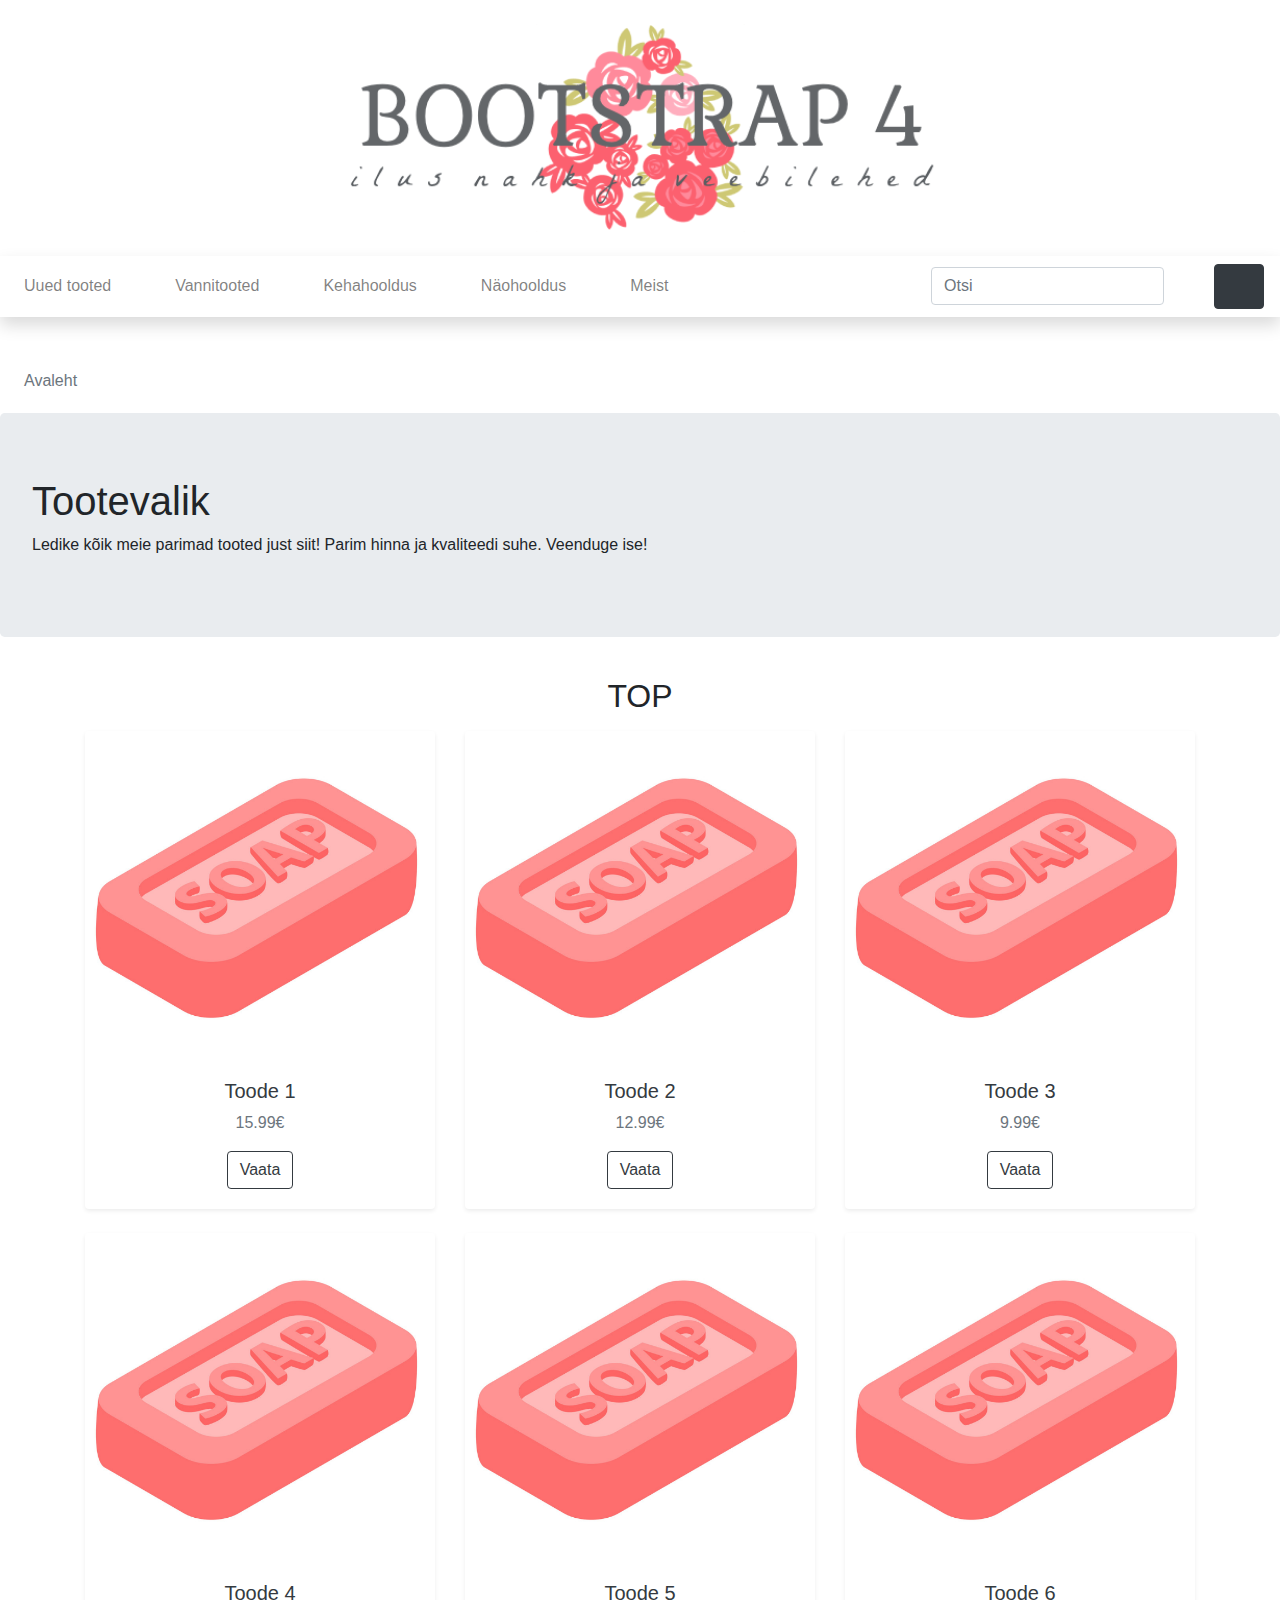
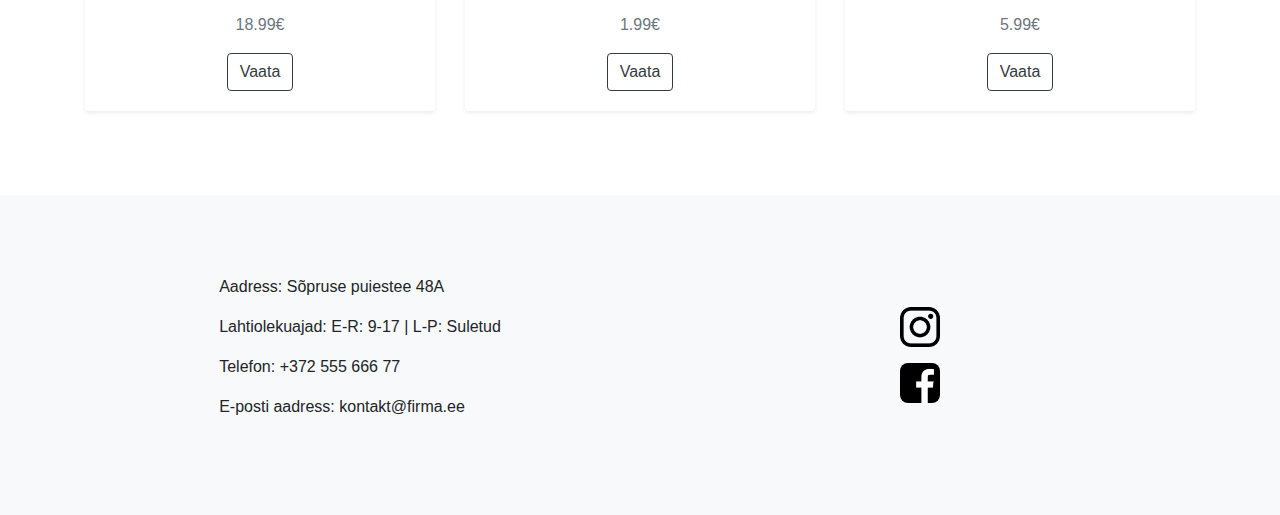
<file: index.html>
<!doctype html>
<html lang="ee">
    <head>
        <meta charset="utf-8">
        <meta http-equiv="X-UA-Compatible" content="IE=edge">
        <meta name="viewport" content="width=device-width, initial-scale=1, shrink-to-fit=no">
        <meta name="description" content=""> 
        <meta name="author" content="">
        <title>Avaleht</title>
        <!-- Bootstrap CSS -->
        <link rel="stylesheet" href="https://stackpath.bootstrapcdn.com/bootstrap/4.3.1/css/bootstrap.min.css" integrity="sha384-ggOyR0iXCbMQv3Xipma34MD+dH/1fQ784/j6cY/iJTQUOhcWr7x9JvoRxT2MZw1T" crossorigin="anonymous"> 
        <!-- minu CSS -->
        <link rel="stylesheet" href="custom.css">
    </head>
    <body>
        <!-- päis --->
        <header class="py-2">
            <div class="container-fluid">
                <div class="row">
                    <div class="col-lg-12 my-3 text-center"><a href="index.html"><img src="logo2.png" width="50%"></a></div>              
                </div>          
            </div>
        </header>
        <!-- navigatsioon -->
        <nav class="navbar navbar-expand-lg navbar-light bg-white shadow">
            <button class="navbar-toggler" type="button" data-toggle="collapse" data-target="#navbarNavDropdown" aria-controls="navbarNavDropdown" aria-expanded="false" aria-label="Toggle navigation">
                <span class="navbar-toggler-icon"></span>
            </button>
            <div class="collapse navbar-collapse" id="navbarNavDropdown">
                <ul class="navbar-nav mr-auto">
                    <li class="nav-item"><a class="nav-link" href="#">Uued tooted</a></li>
                    <li class="nav-item dropdown">
                        <a class="nav-link" href="#" id="navbarDropdownMenuLink" data-toggle="dropdown" aria-haspopup="true" aria-expanded="false">Vannitooted</a> 
                        <div class="dropdown-menu" aria-labelledby="navbarDropdownMenuLink"> 
                            <a class="dropdown-item" href="#">Vannisoolad</a> 
                            <a class="dropdown-item" href="#">Vannipiimad</a> 
                            <a class="dropdown-item" href="#">Vannipommid</a>
                            <a class="dropdown-item" href="list.html">Seebid ja du&scaron;igeelid</a>
                        </div> 
                    </li> 
                    <li class="nav-item dropdown"> 
                        <a class="nav-link" href="#" id="navbarDropdownMenuLink" data-toggle="dropdown" aria-haspopup="true" aria-expanded="false">Kehahooldus</a> 
                        <div class="dropdown-menu" aria-labelledby="navbarDropdownMenuLink"> 
                            <a class="dropdown-item" href="#">Kehakreemid</a> 
                            <a class="dropdown-item" href="#">Keha&otilde;lid</a> 
                            <a class="dropdown-item" href="#">Kehakoorijad</a> 
                            <a class="dropdown-item" href="#">Deodorandid</a> 
                            <a class="dropdown-item" href="#">K&auml;te ja jalgade hooldus</a>  
                        </div> 
                    </li> 
                    <li class="nav-item dropdown"> 
                        <a class="nav-link" href="#" id="navbarDropdownMenuLink" data-toggle="dropdown" aria-haspopup="true" aria-expanded="false">N&auml;ohooldus</a> 
                        <div class="dropdown-menu" aria-labelledby="navbarDropdownMenuLink"> 
                            <a class="dropdown-item" href="#">Puhastus ja toniseerimine</a> 
                            <a class="dropdown-item" href="#">Niisutus ja toitmine</a> 
                            <a class="dropdown-item" href="#">Koorijad ja maskid</a> 
                        </div> 
                    </li>
                    <li class="nav-item"><a class="nav-link" href="aboutus.html">Meist</a></li>
                </ul>
                <!-- search -->
                <form class="form-inline my-2 my-lg-0">
                    <input class="form-control mr-sm-2" type="search" placeholder="Otsi" aria-label="Search">
                    <button class="btn btn-outline-white my-2 my-sm-0" type="submit"><svg class="lnr lnr-magnifier"><use xlink:href="#lnr-magnifier"></use></svg></button>
                </form>
            </div>
            <!-- cart -->
            <!--
            <svg class="lnr mt-auto mr-3 my-3 lnr-cart"><use xlink:href="#lnr-cart"></use></svg>
            -->
            <a href="cart.html"><button class="btn btn-dark my-2 my-sm-0" type="submit"><svg class="lnr lnr-cart"><use xlink:href="#lnr-cart"></use></svg></button></a>
        </nav> 
        <!-- breadcrumb -->
        <section>
            <nav aria-label="breadcrumb">
                <ol class="breadcrumb bg-white my-2 ml-2">
                    <li class="breadcrumb-item active" aria-current="page">Avaleht</li>
                </ol>
            </nav>  
        </section>
        <!-- jumbotron --->
        <div class="jumbotron">
            <h1>Tootevalik</h1>
            <p>Ledike kõik meie parimad tooted just siit! Parim hinna ja kvaliteedi suhe. Veenduge ise!</p>
        </div>
        <!-- tooted --->
        <section>
            <div class="container">
                <h2 class="h mb-3">TOP</h2>
                <div class="row"> 
                    <div class="col-md-4 mb-4"> 
                        <div class="card shadow-sm border-0 h-100 text-center"><a href="#"><img src="soap.png" alt="" class="card-img-top"></a> 
                            <div class="card-body"> 
                                <h5> <a href="#" class="text-dark">Toode 1</a></h5>
                                <p class="text-muted card-text"> 15.99&#8364;</p> 
                                <a role="button" href="#" class="btn btn-outline-dark">Vaata</a>
                            </div> 
                        </div> 
                    </div> 
                    <div class="col-md-4 mb-4"> 
                        <div class="card shadow-sm border-0 h-100 text-center"><a href="#"><img src="soap.png" alt="" class="card-img-top"></a> 
                            <div class="card-body"> 
                                <h5> <a href="#" class="text-dark">Toode 2</a></h5>
                                <p class="text-muted card-text"> 12.99&#8364;</p> 
                                <a role="button" href="#" class="btn btn-outline-dark">Vaata</a>
                            </div> 
                        </div> 
                    </div> 
                    <div class="col-md-4 mb-4"> 
                        <div class="card shadow-sm border-0 h-100 text-center"><a href="#"><img src="soap.png" alt="" class="card-img-top"></a> 
                            <div class="card-body"> 
                                <h5> <a href="#" class="text-dark">Toode 3</a></h5>
                                <p class="text-muted card-text"> 9.99&#8364;</p> 
                                <a role="button" href="#" class="btn btn-outline-dark">Vaata</a>
                            </div> 
                        </div> 
                    </div> 
                    <div class="col-md-4 mb-4"> 
                        <div class="card shadow-sm border-0 h-100 text-center"><a href="#"><img src="soap.png" alt="" class="card-img-top"></a> 
                            <div class="card-body"> 
                                <h5> <a href="#" class="text-dark">Toode 4</a></h5>
                                <p class="text-muted card-text"> 18.99&#8364;</p> 
                                <a role="button" href="#" class="btn btn-outline-dark">Vaata</a>
                            </div> 
                        </div> 
                    </div> 
                    <div class="col-md-4 mb-4">
                        <div class="card shadow-sm border-0 h-100 text-center"><a href="#"><img src="soap.png" alt="" class="card-img-top"></a> 
                            <div class="card-body"> 
                                <h5> <a href="#" class="text-dark">Toode 5</a></h5>
                                <p class="text-muted card-text"> 1.99&#8364;</p> 
                                <a role="button" href="#" class="btn btn-outline-dark">Vaata</a>
                            </div> 
                        </div> 
                    </div>
                    <div class="col-md-4 mb-4"> 
                        <div class="card shadow-sm border-0 h-100 text-center"><a href="#"><img src="soap.png" alt="" class="card-img-top"></a> 
                            <div class="card-body"> 
                                <h5> <a href="#" class="text-dark">Toode 6</a></h5>
                                <p class="text-muted card-text"> 5.99&#8364;</p> 
                                <a role="button" href="#" class="btn btn-outline-dark">Vaata</a>
                            </div> 
                        </div> 
                    </div> 
                </div>
            </div>
        </section>   
        <!-- jalus --->
        <footer class="bg-light">
            <div class="container-fluid">
                <div class="row contact-info ">
                    <div class="col-md-12 col-lg-6 info">
                        <p>Aadress: Sõpruse puiestee 48A</p>
                        <p>Lahtiolekuajad: E-R: 9-17 | L-P: Suletud</p>
                        <p>Telefon: +372 555 666 77</p>
                        <p>E-posti aadress: kontakt@firma.ee</p>
                    </div>
                    <div class="col-md-12 col-lg-6 social">
                        <img src="instagram.jpg">
                        <img src="facebook.jpg">
                    </div>
                </div>
            </div>
        </footer>       
        <!-- jQuery, Popper.js, Bootstrap JS -->
        <script src="https://code.jquery.com/jquery-3.3.1.slim.min.js" integrity="sha384-q8i/X+965DzO0rT7abK41JStQIAqVgRVzpbzo5smXKp4YfRvH+8abtTE1Pi6jizo" crossorigin="anonymous"></script>
        <script src="https://cdnjs.cloudflare.com/ajax/libs/popper.js/1.14.7/umd/popper.min.js" integrity="sha384-UO2eT0CpHqdSJQ6hJty5KVphtPhzWj9WO1clHTMGa3JDZwrnQq4sF86dIHNDz0W1" crossorigin="anonymous"></script>
        <script src="https://stackpath.bootstrapcdn.com/bootstrap/4.3.1/js/bootstrap.min.js" integrity="sha384-JjSmVgyd0p3pXB1rRibZUAYoIIy6OrQ6VrjIEaFf/nJGzIxFDsf4x0xIM+B07jRM" crossorigin="anonymous"></script>
        <script src="https://cdn.linearicons.com/free/1.0.0/svgembedder.min.js"></script>
  </body>
</html>
</file>
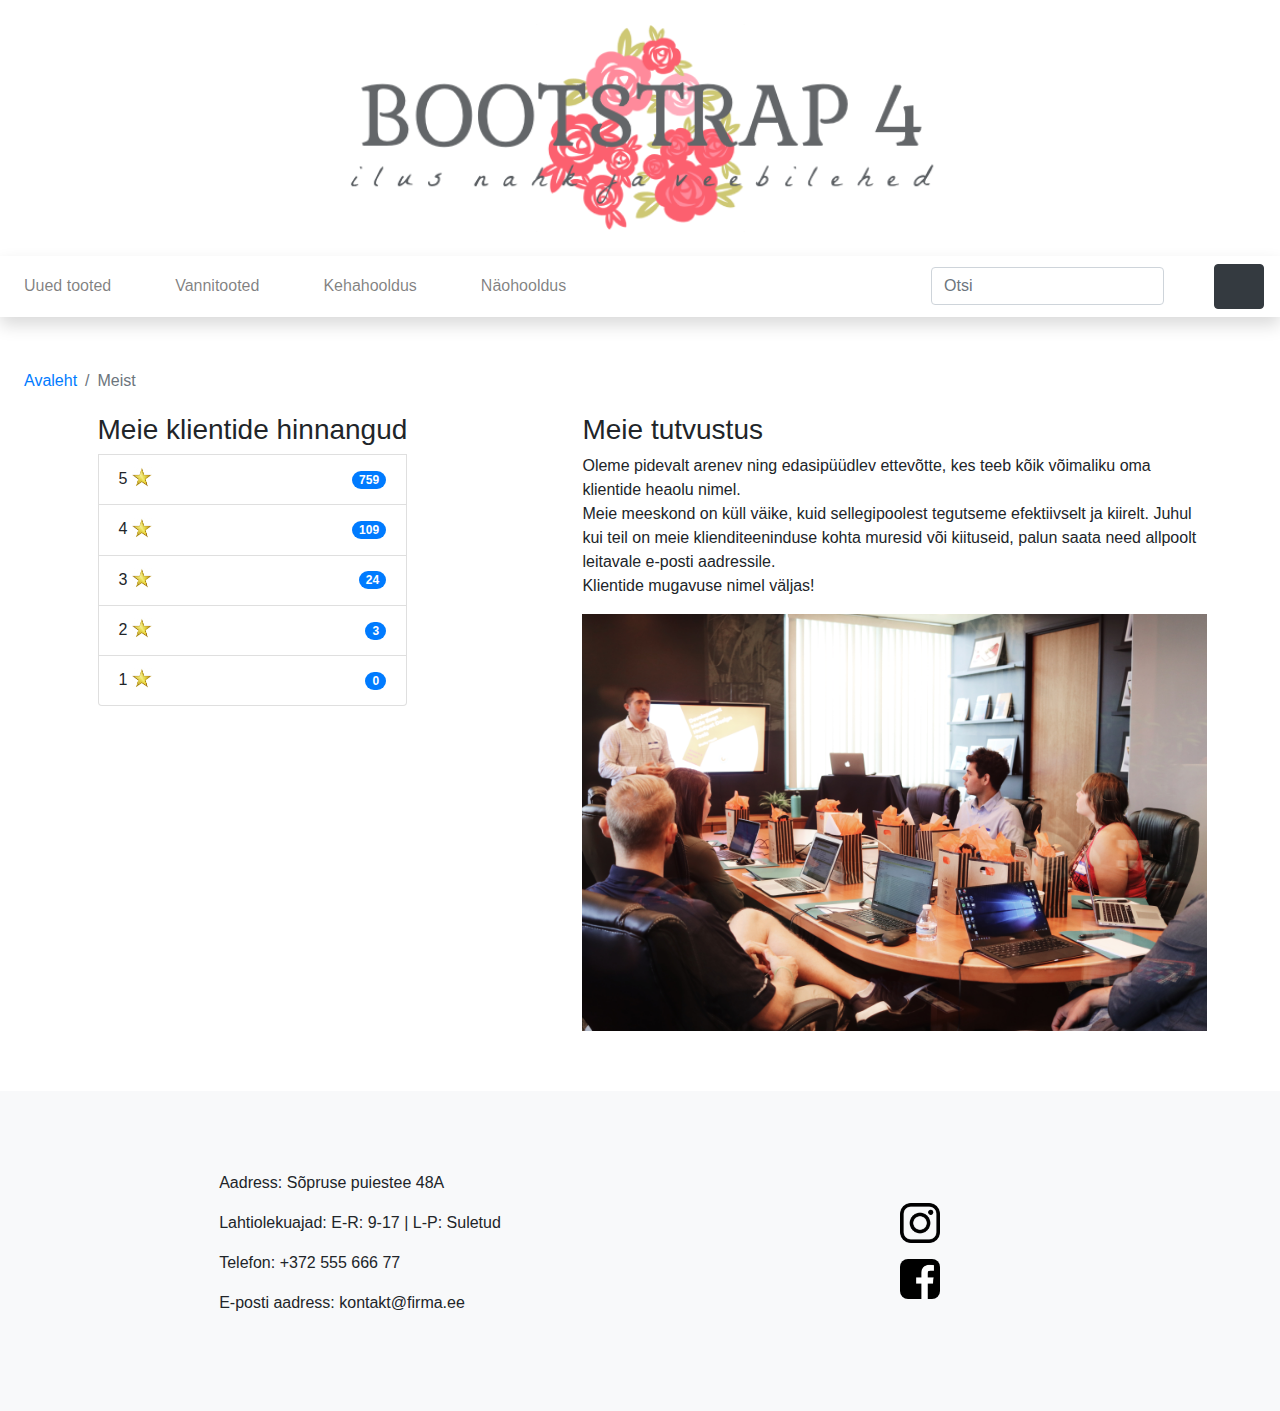
<file: aboutus.html>
<!DOCTYPE html>
<html lang="ee">
    <head>
        <meta charset="utf-8">
        <meta http-equiv="X-UA-Compatible" content="IE=edge">
        <meta name="viewport" content="width=device-width, initial-scale=1, shrink-to-fit=no">
        <meta name="description" content="">
        <meta name="author" content="">
        <title>Avaleht</title>
        <!-- Bootstrap CSS -->
        <link rel="stylesheet" href="https://stackpath.bootstrapcdn.com/bootstrap/4.3.1/css/bootstrap.min.css" integrity="sha384-ggOyR0iXCbMQv3Xipma34MD+dH/1fQ784/j6cY/iJTQUOhcWr7x9JvoRxT2MZw1T" crossorigin="anonymous">
        <!-- minu CSS -->
        <link rel="stylesheet" href="custom.css">
    </head>
    <body>
        <!-- päis --->
        <header class="py-2">
            <div class="container-fluid">
                <div class="row">
                    <div class="col-lg-12 my-3 text-center"><a href="index.html"><img src="logo2.png" width="50%"></a></div>
                </div>
            </div>
        </header>
        <!-- navigatsioon -->
        <nav class="navbar navbar-expand-lg navbar-light bg-white shadow">
            <button class="navbar-toggler" type="button" data-toggle="collapse" data-target="#navbarNavDropdown" aria-controls="navbarNavDropdown" aria-expanded="false" aria-label="Toggle navigation">
                <span class="navbar-toggler-icon"></span>
            </button>
            <div class="collapse navbar-collapse" id="navbarNavDropdown">
                <ul class="navbar-nav mr-auto">
                    <li class="nav-item"><a class="nav-link" href="#">Uued tooted</a></li>
                    <li class="nav-item dropdown">
                        <a class="nav-link" href="#" id="navbarDropdownMenuLink" data-toggle="dropdown" aria-haspopup="true" aria-expanded="false">Vannitooted</a>
                        <div class="dropdown-menu" aria-labelledby="navbarDropdownMenuLink">
                            <a class="dropdown-item" href="#">Vannisoolad</a>
                            <a class="dropdown-item" href="#">Vannipiimad</a>
                            <a class="dropdown-item" href="#">Vannipommid</a>
                            <a class="dropdown-item" href="list.html">Seebid ja du&scaron;igeelid</a>
                        </div>
                    </li>
                    <li class="nav-item dropdown">
                        <a class="nav-link" href="#" id="navbarDropdownMenuLink" data-toggle="dropdown" aria-haspopup="true" aria-expanded="false">Kehahooldus</a>
                        <div class="dropdown-menu" aria-labelledby="navbarDropdownMenuLink">
                            <a class="dropdown-item" href="#">Kehakreemid</a>
                            <a class="dropdown-item" href="#">Keha&otilde;lid</a>
                            <a class="dropdown-item" href="#">Kehakoorijad</a>
                            <a class="dropdown-item" href="#">Deodorandid</a>
                            <a class="dropdown-item" href="#">K&auml;te ja jalgade hooldus</a>
                        </div>
                    </li>
                    <li class="nav-item dropdown">
                        <a class="nav-link" href="#" id="navbarDropdownMenuLink" data-toggle="dropdown" aria-haspopup="true" aria-expanded="false">N&auml;ohooldus</a>
                        <div class="dropdown-menu" aria-labelledby="navbarDropdownMenuLink">
                            <a class="dropdown-item" href="#">Puhastus ja toniseerimine</a>
                            <a class="dropdown-item" href="#">Niisutus ja toitmine</a>
                            <a class="dropdown-item" href="#">Koorijad ja maskid</a>
                        </div>
                    </li>
                </ul>
                <!-- search -->
                <form class="form-inline my-2 my-lg-0">
                    <input class="form-control mr-sm-2" type="search" placeholder="Otsi" aria-label="Search">
                    <button class="btn btn-outline-white my-2 my-sm-0" type="submit"><svg class="lnr lnr-magnifier"><use xlink:href="#lnr-magnifier"></use></svg></button>
                </form>
            </div>
            <a href="cart.html"><button class="btn btn-dark my-2 my-sm-0" type="submit"><svg class="lnr lnr-cart"><use xlink:href="#lnr-cart"></use></svg></button></a>
        </nav>
        <section>
            <nav aria-label="breadcrumb">
                <ol class="breadcrumb bg-white my-2 ml-2">
                    <li class="breadcrumb-item"><a href="index.html">Avaleht</a></li>
                    <li class="breadcrumb-item active" aria-current="page">Meist</li>
                </ol>
            </nav>
        </section>
        <!--- sisu --->
        <div class="row d-flex justify-content-around">
            <ul class="list-group col-auto">
                <h3>Meie klientide hinnangud</h3>
                <li class="list-group-item d-flex justify-content-between align-items-center">
                    <div>
                        5<img class="rating-star" src="star.png">
                    </div>
                    <span class="badge badge-primary badge-pill">759</span>
                </li>
                <li class="list-group-item d-flex justify-content-between align-items-center">
                    <div>
                        4<img class="rating-star" src="star.png">
                    </div>
                    <span class="badge badge-primary badge-pill">109</span>
                </li>
                <li class="list-group-item d-flex justify-content-between align-items-center">
                    <div>
                        3<img class="rating-star" src="star.png">
                    </div>
                    <span class="badge badge-primary badge-pill">24</span>
                </li>
                <li class="list-group-item d-flex justify-content-between align-items-center">
                    <div>
                        2<img class="rating-star" src="star.png">
                    </div>
                    <span class="badge badge-primary badge-pill">3</span>
                </li>
                <li class="list-group-item d-flex justify-content-between align-items-center">
                    <div>
                        1<img class="rating-star" src="star.png">
                    </div>
                    <span class="badge badge-primary badge-pill">0</span>
                </li>
            </ul>
            <div class="col-6">
                <h3>Meie tutvustus</h3>
                <p>
                    Oleme pidevalt arenev ning edasipüüdlev ettevõtte, kes teeb kõik võimaliku oma klientide heaolu nimel.<br>
                    Meie meeskond on küll väike, kuid sellegipoolest tegutseme efektiivselt ja kiirelt. Juhul kui teil on meie klienditeeninduse kohta muresid või kiituseid, palun saata need allpoolt leitavale e-posti aadressile. <br>
                    Klientide mugavuse nimel väljas!
                </p>
                <img src="office.jpg" class="img-fluid">
            </div>
        </div>
        <!-- jalus --->
        <footer class="bg-light">
            <div class="container-fluid">
                <div class="row contact-info ">
                    <div class="col-md-12 col-lg-6 info">
                        <p>Aadress: Sõpruse puiestee 48A</p>
                        <p>Lahtiolekuajad: E-R: 9-17 | L-P: Suletud</p>
                        <p>Telefon: +372 555 666 77</p>
                        <p>E-posti aadress: kontakt@firma.ee</p>
                    </div>
                    <div class="col-md-12 col-lg-6 social">
                        <img src="instagram.jpg">
                        <img src="facebook.jpg">
                    </div>
                </div>
            </div>
        </footer>
        <!-- jQuery, Popper.js, Bootstrap JS -->
        <script src="https://code.jquery.com/jquery-3.3.1.slim.min.js" integrity="sha384-q8i/X+965DzO0rT7abK41JStQIAqVgRVzpbzo5smXKp4YfRvH+8abtTE1Pi6jizo" crossorigin="anonymous"></script>
        <script src="https://cdnjs.cloudflare.com/ajax/libs/popper.js/1.14.7/umd/popper.min.js" integrity="sha384-UO2eT0CpHqdSJQ6hJty5KVphtPhzWj9WO1clHTMGa3JDZwrnQq4sF86dIHNDz0W1" crossorigin="anonymous"></script>
        <script src="https://stackpath.bootstrapcdn.com/bootstrap/4.3.1/js/bootstrap.min.js" integrity="sha384-JjSmVgyd0p3pXB1rRibZUAYoIIy6OrQ6VrjIEaFf/nJGzIxFDsf4x0xIM+B07jRM" crossorigin="anonymous"></script>
        <script src="https://cdn.linearicons.com/free/1.0.0/svgembedder.min.js"></script>
    </body>
</html>
</file>
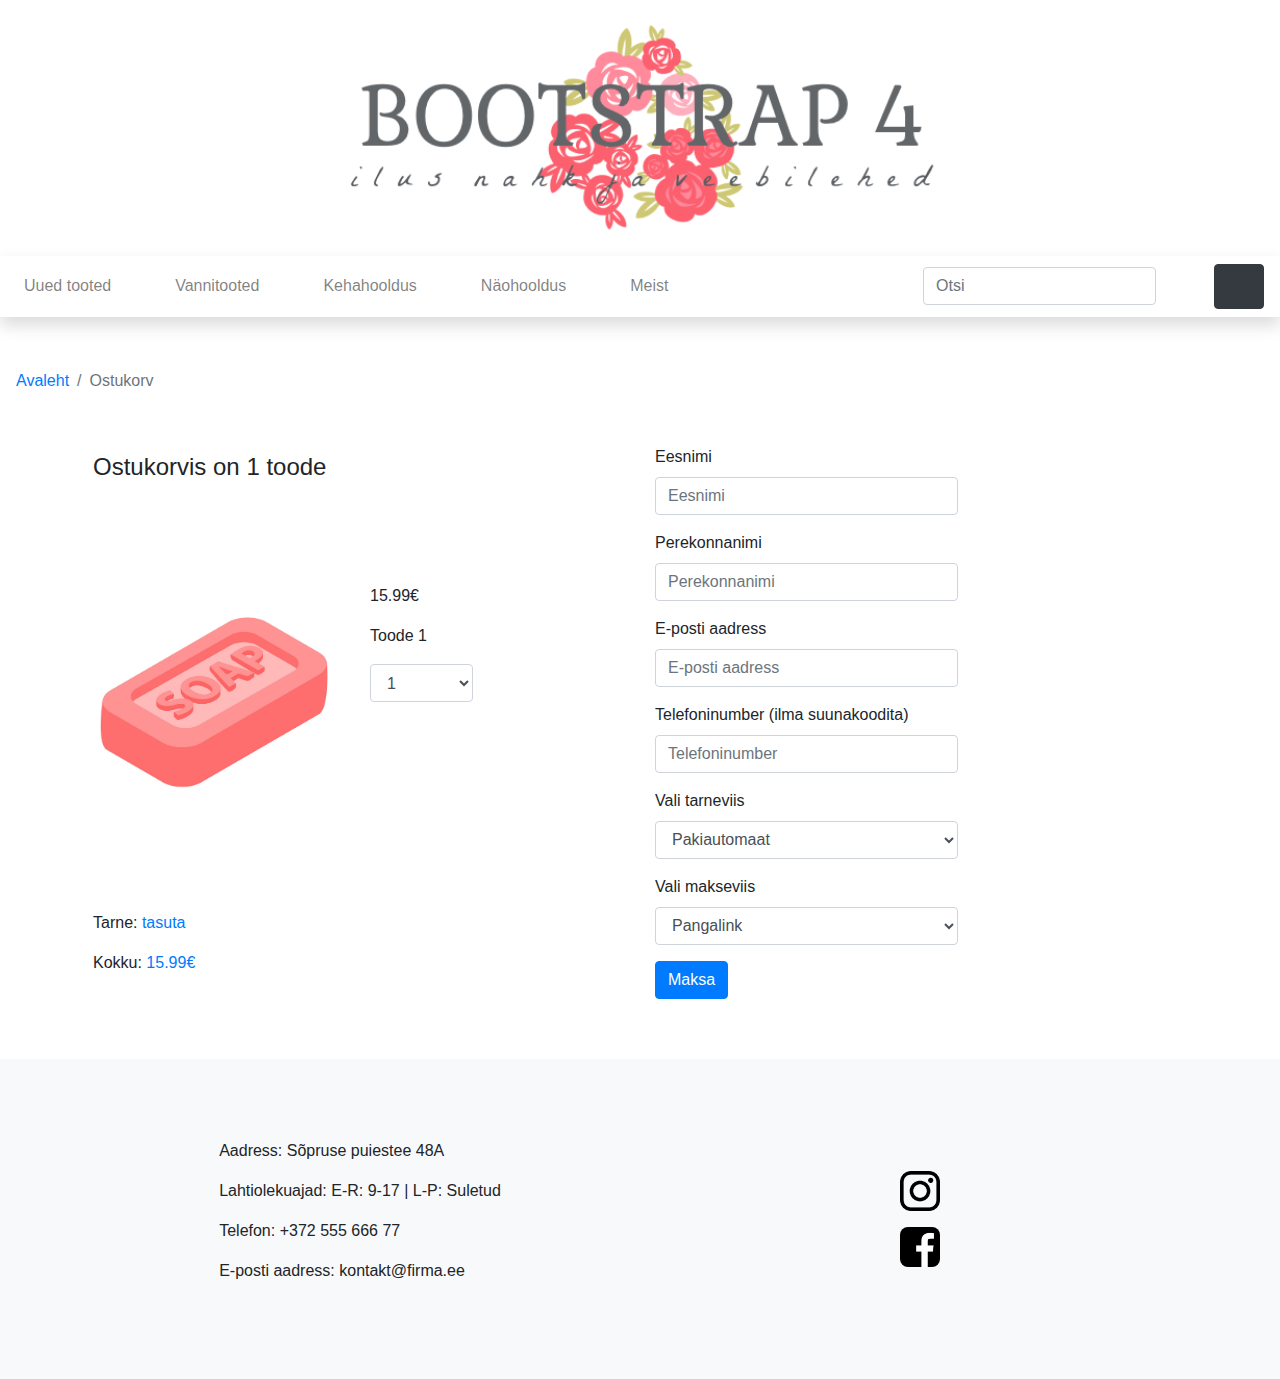
<file: cart.html>
<!doctype html>
<html lang="ee" xmlns="http://www.w3.org/1999/html">
    <head>
        <meta charset="utf-8">
        <meta http-equiv="X-UA-Compatible" content="IE=edge">
        <meta name="viewport" content="width=device-width, initial-scale=1, shrink-to-fit=no">
        <meta name="description" content=""> 
        <meta name="author" content="">
        <title>Ostukorv</title>
        <!-- Bootstrap CSS -->
        <link rel="stylesheet" href="https://stackpath.bootstrapcdn.com/bootstrap/4.3.1/css/bootstrap.min.css" integrity="sha384-ggOyR0iXCbMQv3Xipma34MD+dH/1fQ784/j6cY/iJTQUOhcWr7x9JvoRxT2MZw1T" crossorigin="anonymous"> 
        <!-- minu CSS -->
        <link rel="stylesheet" href="custom.css">
    </head>
    <body>
        <!-- päis -->
        <header class="py-2">
            <div class="container-fluid">
                <div class="row">
                    <div class="col-lg-12 my-3 text-center"><img src="logo2.png" width="50%"></div>              
                </div>          
            </div>
        </header>
        <!-- navigatsioon -->
        <nav class="navbar navbar-expand-lg navbar-light bg-white shadow">
            <button class="navbar-toggler" type="button" data-toggle="collapse" data-target="#navbarNavDropdown" aria-controls="navbarNavDropdown" aria-expanded="false" aria-label="Toggle navigation">
                <span class="navbar-toggler-icon"></span>
            </button>
            <div class="collapse navbar-collapse" id="navbarNavDropdown">
                <ul class="navbar-nav mr-auto">
                    <li class="nav-item"><a class="nav-link" href="#">Uued tooted</a></li>
                    <li class="nav-item dropdown">
                        <a class="nav-link" href="#" id="navbarDropdownMenuLink" data-toggle="dropdown" aria-haspopup="true" aria-expanded="false">Vannitooted</a> 
                        <div class="dropdown-menu" aria-labelledby="navbarDropdownMenuLink"> 
                            <a class="dropdown-item" href="#">Vannisoolad</a> 
                            <a class="dropdown-item" href="#">Vannipiimad</a> 
                            <a class="dropdown-item" href="#">Vannipommid</a>
                            <a class="dropdown-item" href="list.html">Seebid ja du&scaron;igeelid</a>
                        </div> 
                    </li> 
                    <li class="nav-item dropdown"> 
                        <a class="nav-link" href="#" id="navbarDropdownMenuLink" data-toggle="dropdown" aria-haspopup="true" aria-expanded="false">Kehahooldus</a> 
                        <div class="dropdown-menu" aria-labelledby="navbarDropdownMenuLink"> 
                            <a class="dropdown-item" href="#">Kehakreemid</a> 
                            <a class="dropdown-item" href="#">Keha&otilde;lid</a> 
                            <a class="dropdown-item" href="#">Kehakoorijad</a> 
                            <a class="dropdown-item" href="#">Deodorandid</a> 
                            <a class="dropdown-item" href="#">K&auml;te ja jalgade hooldus</a>  
                        </div> 
                    </li> 
                    <li class="nav-item dropdown"> 
                        <a class="nav-link" href="#" id="navbarDropdownMenuLink" data-toggle="dropdown" aria-haspopup="true" aria-expanded="false">N&auml;ohooldus</a> 
                        <div class="dropdown-menu" aria-labelledby="navbarDropdownMenuLink"> 
                            <a class="dropdown-item" href="#">Puhastus ja toniseerimine</a> 
                            <a class="dropdown-item" href="#">Niisutus ja toitmine</a> 
                            <a class="dropdown-item" href="#">Koorijad ja maskid</a> 
                        </div> 
                    </li>
                    <li class="nav-item"><a class="nav-link" href="aboutus.html">Meist</a></li>
                </ul>
                <!-- search -->
                <form class="form-inline m-2 my-lg-0">
                    <input class="form-control mr-sm-2" type="search" placeholder="Otsi" aria-label="Search">
                    <button class="btn btn-outline-white my-2 my-sm-0" type="submit"><svg class="lnr lnr-magnifier"><use xlink:href="#lnr-magnifier"></use></svg></button>
                </form>
            </div>
            <!-- cart -->
            <a href="cart.html"><button class="btn btn-dark my-2 my-sm-0" type="submit"><svg class="lnr lnr-cart"><use xlink:href="#lnr-cart"></use></svg></button></a>
        </nav> 
        <section>
            <!-- breadcrumb -->
            <nav aria-label="breadcrumb" >
                <ol class="breadcrumb bg-white my-2">
                    <li class="breadcrumb-item"><a href="index.html">Avaleht</a></li>
                    <li class="breadcrumb-item active">Ostukorv</li>
                </ol>
            </nav>
        </section>
        <!-- ostukorv -->
        <section>
            <div class="container">
                <div class="row">
                    <div class="col-lg-6 d-flex align-items-start flex-column">
                        <div class="mb-auto p-2"><h4>Ostukorvis on 1 toode</h4></div>    
                        <div class="mb-auto p-2 row">
                            <div class="col-lg-6">
                                <img src="soap.png" width="100%">
                            </div>
                            <div class="col-lg-6">
                                <p>15.99&#8364;</p>
                                <p>Toode 1</p>
                                    <select class="form-control col-lg-5 form-sm" id="kogus">
                                        <option>0</option>
                                        <option selected="selected">1</option>
                                        <option>2</option>
                                        <option>3</option>
                                    </select>
                                <br/>
                            </div>            
                        </div>
                        <div class="p-2">
                            <p>Tarne: <span class="text-primary">tasuta</span></p>
                            <p>Kokku: <span class="text-primary">15.99&#8364;</span></p>
                        </div>
                    </div>
                    <div class="col-lg-6 d-flex align-items-start flex-column">
                        <form class="row g-1 needs-validation">
                            <div class="form-group col-12 col-md-7">
                                <label for="firstName">Eesnimi</label>
                                <input type="text" class="form-control" id="firstName" placeholder="Eesnimi" required>
                            </div>
                            <div class="form-group col-12 col-md-7">
                                <label for="surname">Perekonnanimi</label>
                                <input type="text" class="form-control" id="surname" placeholder="Perekonnanimi" required>
                            </div>
                            <div class="form-group col-12 col-md-7">
                                <label for="email">E-posti aadress</label>
                                <input type="email" class="form-control" id="email" placeholder="E-posti aadress" required>
                            </div>
                            <div class="form-group col-12 col-md-7">
                                <label for="phone">Telefoninumber (ilma suunakoodita)</label>
                                <input type="number" class="form-control" id="phone" placeholder="Telefoninumber" required>
                            </div>
                            <div class="form-group col-12 col-md-7">
                                <label for="shipping">Vali tarneviis</label>
                                <select class="form-control" id="shipping" required>
                                    <option>Pakiautomaat</option>
                                    <option>Tarne koju</option>
                                    <option>Tulen esindusse järele</option>
                                </select>
                            </div>
                            <div class="form-group col-12 col-md-7">
                                <label for="payment">Vali makseviis</label>
                                <select class="form-control" id="payment" required>
                                    <option>Pangalink</option>
                                    <option>Arvega</option>
                                    <option>Maksan esinduses</option>
                                </select>
                            </div>
                            <div class="col-12">
                                <button class="btn btn-primary" type="submit">Maksa</button>
                            </div>
                        </form>
                    </div>           
                </div>   
            </div>
        </section>
        <!-- jalus -->
        <footer class="bg-light">
            <div class="container-fluid">
                <div class="row contact-info ">
                    <div class="col-md-12 col-lg-6 info">
                        <p>Aadress: Sõpruse puiestee 48A</p>
                        <p>Lahtiolekuajad: E-R: 9-17 | L-P: Suletud</p>
                        <p>Telefon: +372 555 666 77</p>
                        <p>E-posti aadress: kontakt@firma.ee</p>
                    </div>
                    <div class="col-md-12 col-lg-6 social">
                        <img src="instagram.jpg">
                        <img src="facebook.jpg">
                    </div>
                </div>
            </div>
        </footer>       
        <!-- jQuery, Popper.js, Bootstrap JS -->
        <script src="https://code.jquery.com/jquery-3.3.1.slim.min.js" integrity="sha384-q8i/X+965DzO0rT7abK41JStQIAqVgRVzpbzo5smXKp4YfRvH+8abtTE1Pi6jizo" crossorigin="anonymous"></script>
        <script src="https://cdnjs.cloudflare.com/ajax/libs/popper.js/1.14.7/umd/popper.min.js" integrity="sha384-UO2eT0CpHqdSJQ6hJty5KVphtPhzWj9WO1clHTMGa3JDZwrnQq4sF86dIHNDz0W1" crossorigin="anonymous"></script>
        <script src="https://stackpath.bootstrapcdn.com/bootstrap/4.3.1/js/bootstrap.min.js" integrity="sha384-JjSmVgyd0p3pXB1rRibZUAYoIIy6OrQ6VrjIEaFf/nJGzIxFDsf4x0xIM+B07jRM" crossorigin="anonymous"></script>
        <script src="https://cdn.linearicons.com/free/1.0.0/svgembedder.min.js"></script>
    </body>
</html>
</file>
<file: custom.css>
.lnr {
    display: inline-block;
    fill: currentColor;
    width: 1em;
    height: 1em;
    vertical-align: -0.05em;
    stroke-width: 2;
}

.lnr-cart {
    width: 1.5em;
    height: 1.5em;
}

.lnr-magnifier {
    color: #000000;   
}

.navbar-nav li {
    margin-right: 3em;
}

section {
    margin-top: 40px;
}

.h {
    text-align: center;
}

.card-body {
    align-content: center;
}

footer {
    margin-top: 60px;
    padding: 5em;
}
.contact-info > div {
    display: flex;
    flex-direction: column;
    flex-wrap: wrap;
    align-content: center;
    justify-content: center;
}

.social > img {
    cursor: pointer;
    border-radius: 20%;
    object-fit: contain;
    height: 40px;
    width: 40px;
    margin: 8px;
}

input::-webkit-outer-spin-button,
input::-webkit-inner-spin-button {
    -webkit-appearance: none;
    margin: 0;
}

/* Firefox */
input[type=number] {
    -moz-appearance: textfield;
}

.list-group {
    margin-left: 40px;
}

.rating-star {
    margin-bottom: 5px;
    margin-left: 5px;
    width: 20px;
}
</file>
